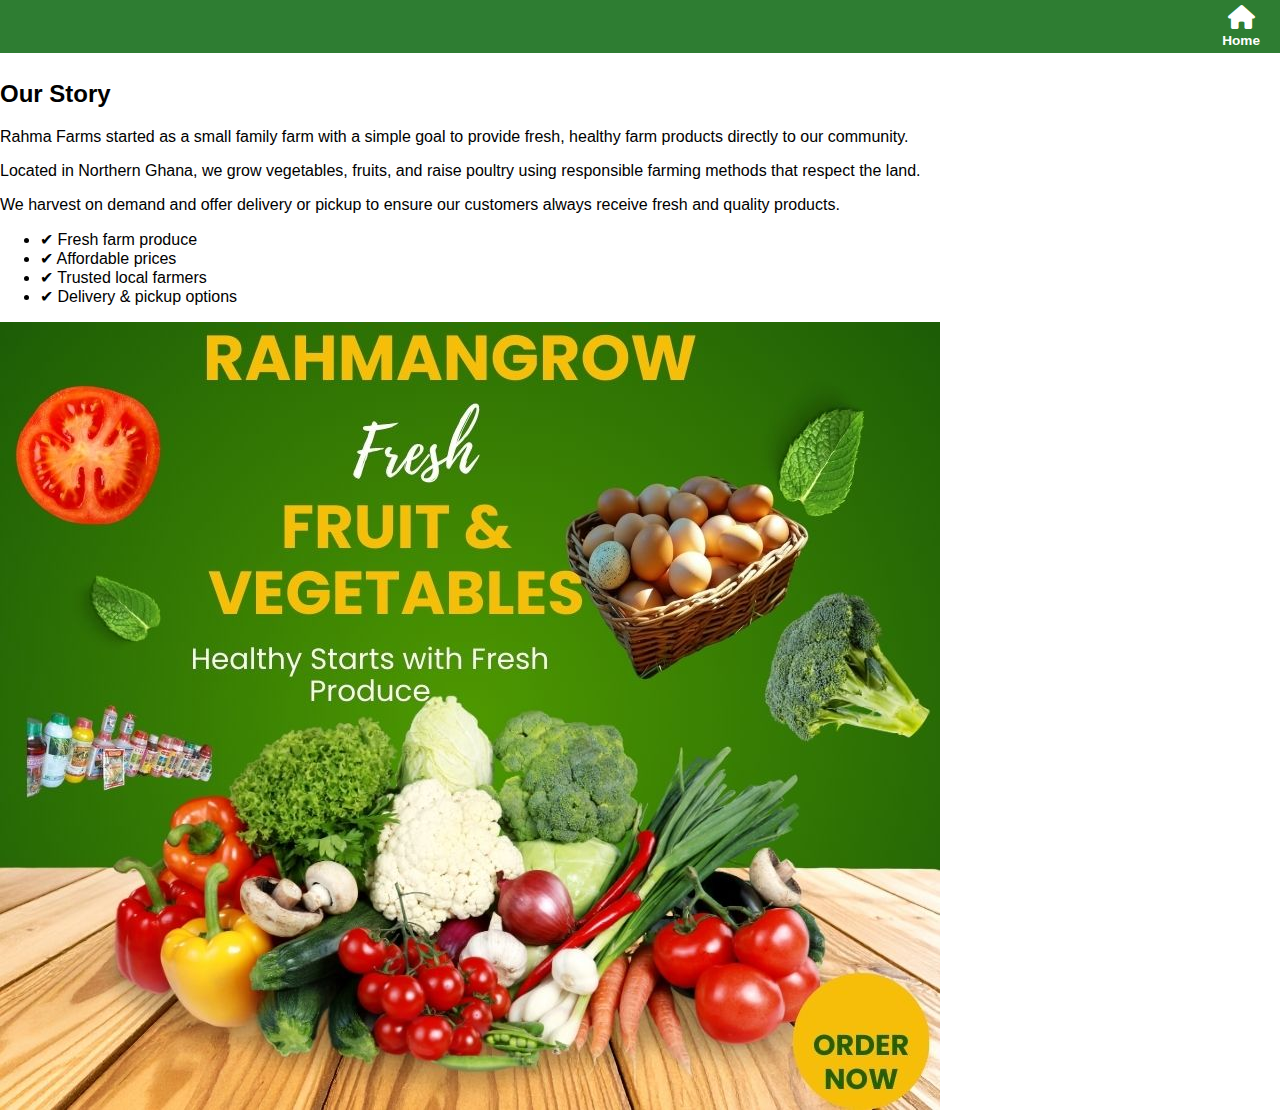
<file: about.html>
<!DOCTYPE html>
<html lang="en">
<head>
  <meta charset="UTF-8">
  <title>About Us</title>
  <link rel="stylesheet" href="style.css">
  <link rel="stylesheet" href="https://cdnjs.cloudflare.com/ajax/libs/font-awesome/6.5.0/css/all.min.css">
</head>
<body>
  <!-- NAVIGATION BAR -->
<header>
  <nav class="navbar">

    <div class="logo">
      <a href="index.html"></a>
    </div>

    <ul class="nav-links" id="nav-links">
      <li>
        <a href="index.html">
          <i class="fas fa-house"></i>
          <span>Home</span>
        </a>
      </li>

      

    <button class="menu-toggle" id="menu-toggle">☰</button>

  </nav>
</header>


<section class="page-hero">
  <h1>About Our Farm</h1>
</section>

<section class="about">
  <div class="about-container">

    <div class="about-text">
      <h2>Our Story</h2>
      <p>
        Rahma Farms started as a small family farm with a simple goal
        to provide fresh, healthy farm products directly to our community.
      </p>
      <p>
        Located in Northern Ghana, we grow vegetables, fruits, and raise
        poultry using responsible farming methods that respect the land.
      </p>
      <p>
        We harvest on demand and offer delivery or pickup to ensure our
        customers always receive fresh and quality products.
      </p>

      <ul>
        <li>✔ Fresh farm produce</li>
        <li>✔ Affordable prices</li>
        <li>✔ Trusted local farmers</li>
        <li>✔ Delivery & pickup options</li>
      </ul>
    </div>

    <div class="about-image">
      <img src="Green Yellow Modern Fresh Fruit & Vegetables Promotion Facebook Post.jpg" alt="Our Farm">
    </div>

  </div>
</section>

<script type="module" src="cart.js"></script>
<script>
  const toggle = document.getElementById("menu-toggle");
  const navLinks = document.getElementById("nav-links");

  toggle.addEventListener("click", () => {
    navLinks.classList.toggle("active");
  });

  window.addEventListener("scroll", function() {
    const navbar = document.querySelector(".navbar");
    navbar.classList.toggle("scrolled", window.scrollY > 20);
  });
</script>
</body>
</html>
</file>
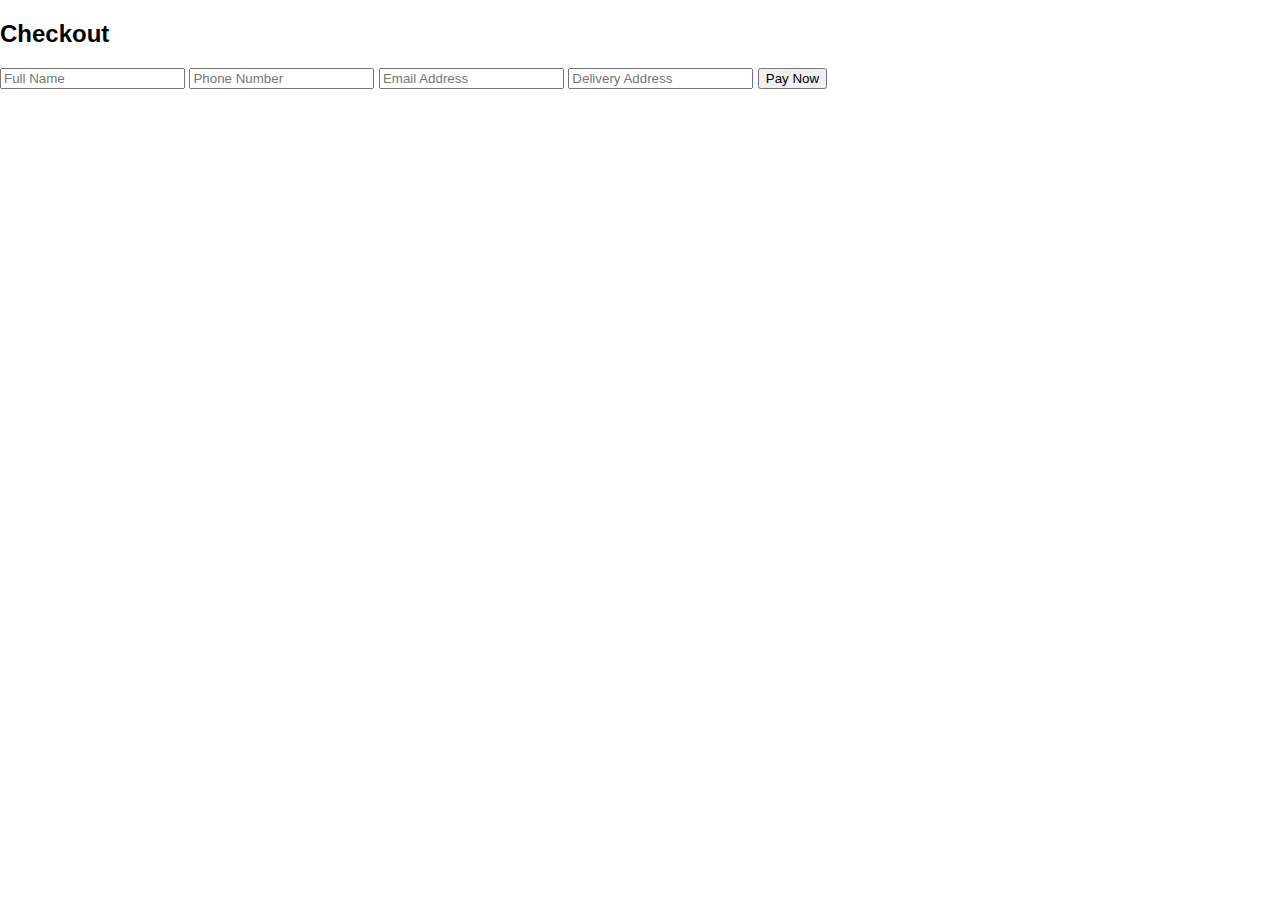
<file: checkout.html>
<!DOCTYPE html>
<html>
<head>
  <title>Checkout</title>
  <link rel="stylesheet" href="style.css">
</head>
<body>

<h2>Checkout</h2>

<form id="checkout-form">
  <input type="text" id="name" placeholder="Full Name" required>
  <input type="tel" id="phone" placeholder="Phone Number" required>
  <input type="email" id="email" placeholder="Email Address" required>
  <input type="text" id="address" placeholder="Delivery Address" required>

  <button type="button" onclick="payWithPaystack()" class="pay-btn">
    Pay Now
  </button>
</form>

<script src="https://js.paystack.co/v1/inline.js"></script>
<script src="checkout.js"></script>

</body>
</html>
</file>
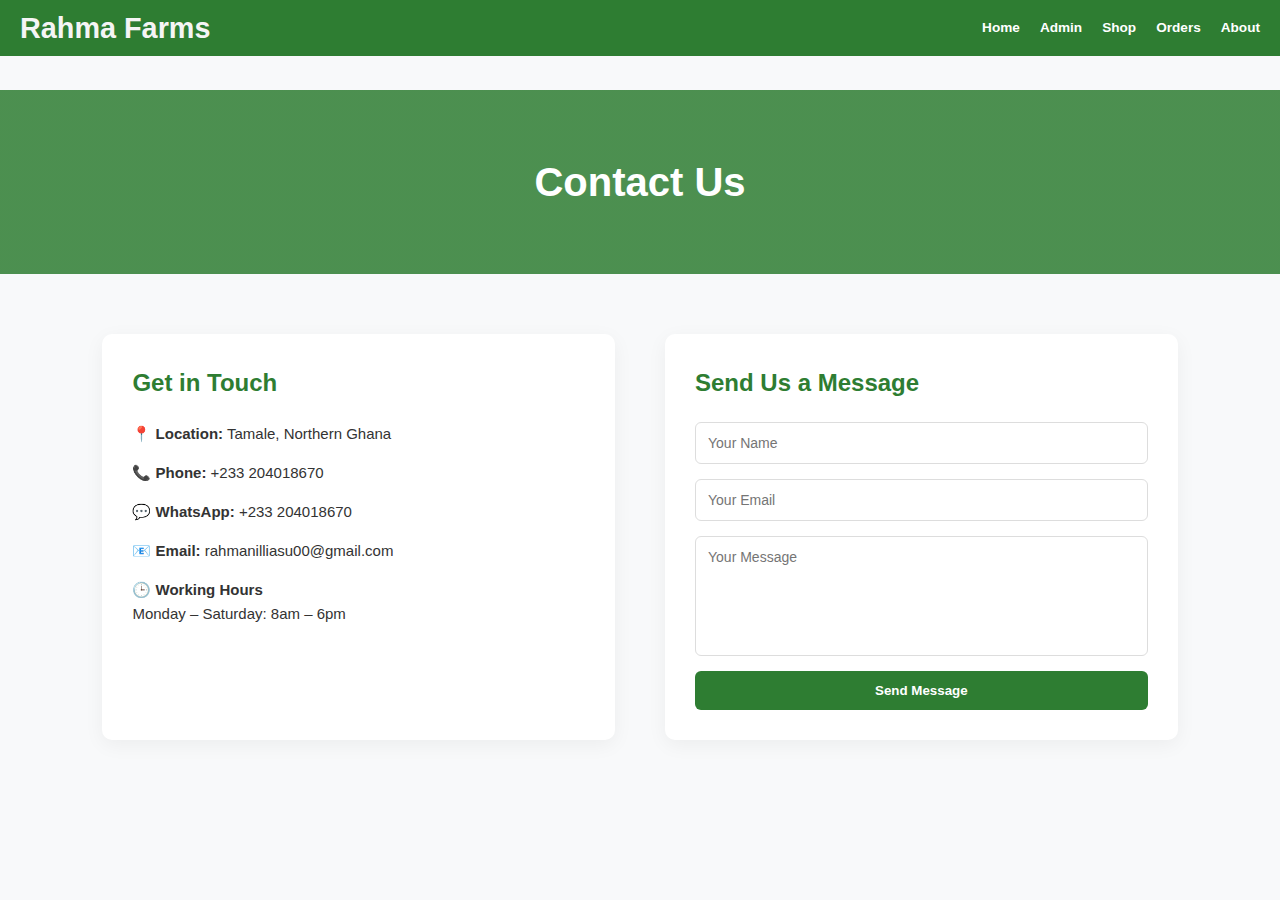
<file: contact.html>
<!DOCTYPE html>
<html lang="en">
<head>
  <meta charset="UTF-8">
  <!-- ✅ PUT IT HERE -->
    <meta http-equiv="Content-Security-Policy"
          content="script-src 'self' https://secure.vendor.com;">

  <title>Contact Us | Rahma Farms</title>
  <link rel="stylesheet" href="style.css">
  <link rel="stylesheet" href="contact.css">
</head>
<body>
  <!-- NAVIGATION BAR -->
<header>
  <nav class="navbar">
    
    <div class="logo">
      <a href="index.html">Rahma Farms</a>
    </div>

    <button class="menu-toggle" id="menu-toggle">☰</button>

    <ul class="nav-links" id="nav-links">
      <li><a href="index.html">Home</a></li>
      <li><a href="dashboard.html">Admin</a></li>
      <li><a href="shop.html">Shop</a></li>
      <li><a href="order.html">Orders</a></li>
      <li><a href="about.html">About</a></li>
      
    </ul>

  </nav>
</header>

<section class="page-hero">
  <h1>Contact Us</h1>
</section>

<section class="contact">
  <div class="contact-container">

    <div class="contact-info">
      <h2>Get in Touch</h2>
      <p><strong>📍 Location:</strong> Tamale, Northern Ghana</p>
      <p><strong>📞 Phone:</strong> +233 204018670</p>
      <p><strong>💬 WhatsApp:</strong> +233 204018670</p>
      <p><strong>📧 Email:</strong> rahmanilliasu00@gmail.com</p>

      <p><strong>🕒 Working Hours</strong><br>
      Monday – Saturday: 8am – 6pm</p>
    </div>

    <div class="contact-form">
      <h2>Send Us a Message</h2>
      <form>
        <input type="text" placeholder="Your Name" required>
        <input type="email" placeholder="Your Email" required>
        <textarea placeholder="Your Message" required></textarea>
        <button type="submit">Send Message</button>
      </form>
    </div>

  </div>
</section>
<script type="module" src="cart.js"></script>
<script type="module" src="contact.js"></script>
</body>
</html>
</file>
<file: style.css>
/* ================= GLOBAL ================= */
.navbar .nav-links li {
  list-style: none;
}
* {
  box-sizing: border-box;
}

body {
  margin: 0;
  font-family: Arial, sans-serif;
}

header {
  height: auto;
}
/* ================= NAVBAR ================= */
.navbar {
  display: flex;
  justify-content: space-between;
  align-items: center;
  padding: 5px 20px; /* FIXED */
  background: #2e7d32;
  position: fixed;
  top: 0;
  left: 0;
  width: 100%;
  z-index: 1000;
}

.navbar .logo a {
  font-size: 1.8rem;
  color: #f5f5f5;
  font-weight: bold;
  text-decoration: none;
}

.navbar .nav-links {
  list-style: none;
  display: flex;
  gap: 20px;
  margin: 0;
  padding: 0;
  position: relative;
}

.navbar .nav-links li {
  position: relative;
}

.navbar .nav-links li a {
  color: black;
  text-decoration: none;
  font-weight: bold;
  transition: color 0.3s ease;
}

.navbar .nav-links li a:hover {
  color: #ffcc00;
}
.navbar .nav-links li {
  list-style: none;   /* removes bullet */
  margin: 0;
  padding: 0;
}

#cartBadge {
  background: red;
  color: white;
  font-size: 0.75rem;
  padding: 2px 6px;
  border-radius: 50%;
  vertical-align: top;
  margin-left: 5px;
}
.navbar .nav-links li a {
  display: flex;          /* make flex container */
  flex-direction: column; /* stack icon and text vertically */
  align-items: center;    /* center horizontally */
  justify-content: center;
  text-decoration: none;
  color: white;           /* or your navbar color */
  font-weight: bold;
  font-size: 0.85rem;     /* adjust text size */
  gap: 4px;               /* space between icon and text */
}

.navbar .nav-links li a i {
  font-size: 1.5rem;      /* icon size */
}

/* ================= DROPDOWN ================= */
.navbar .nav-links .dropdown {
  position: absolute;
  top: 100%;
  left: 0;
  min-width: 180px;
  display: none;
  z-index: 2000;
}

.navbar .nav-links li:hover .dropdown {
  display: block;
}

.navbar .nav-links .dropdown a {
  display: block;
  padding: 10px 15px;
  text-decoration: none;
  
}

.navbar .nav-links .dropdown a:hover {
  background: #f5f5f5;
}

/* ================= TOP LOGO NAVBAR ================= */

.top-navbar {
  position: sticky;   /* stays at top */
  top: 0;
  width: 100%;        /* full width */
  background-color: darkgrey;
  padding: 0px 0;
  display: flex;
  justify-content: center;  /* center horizontally */
  align-items: center;      /* center vertically */
  z-index: 100;
  box-shadow: 0 2px 10px rgba(0,0,0,0.1);
}

/* Logo Image */
.top-logo img {
  max-height: 130px;   /* prevents overflow */
  width: 250px;        /* keeps correct ratio */
}

/* ================= SEARCH BAR ================= */
.search-bar,
.search-container {
  position: relative;
  z-index: 1;
}
.search-section {
  margin-top: 100px;   /* pushes it below navbar */
  padding: 20px;
}

/* ================= MENU TOGGLE ================= */
.menu-toggle {
  display: none;
  font-size: 26px;
  color: white;
  cursor: pointer;
  background: none;
  border: none;
}

/* ================= HERO SECTION ================= */

#hero {
  width: 100%;
  min-height: 90vh;
  background: linear-gradient(135deg, #e8f5e9, #c8e6c9);
  display: flex;
  justify-content: center;
  padding: 40px 20px;
}

/* GRID ONLY — no flex anywhere */
.hero-container {
  width: 100%;
  max-width: 1200px;
  margin: 0 auto;

  display: grid;
  grid-template-columns: repeat(4, 1fr);
  gap: 20px;
}

/* Tablet */
@media (max-width: 992px) {
  .hero-container {
    grid-template-columns: repeat(3, 1fr);
  }
}

/* Mobile → 2 per row */
@media (max-width: 600px) {
  .hero-container {
    grid-template-columns: repeat(2, 1fr);
  }
}
/* ================= STORY ================= */
.story {
  padding: 60px 20px;
  background: #f9f9f9;
}

.story-container {
  max-width: 1100px;
  margin: auto;
  display: flex;
  gap: 40px;
  align-items: center;
  flex-wrap: wrap;
}

.story-text {
  flex: 1;
}

.story-text h2 {
  font-size: 2rem;
  margin-bottom: 15px;
  color: #2e7d32;
}

.story-text p {
  margin-bottom: 15px;
  line-height: 1.6;
  color: #555;
}

.story-image {
  flex: 1;
}

.story-image img {
  width: 100%;
  border-radius: 10px;
}

/* ================= PRODUCTS ================= */ 
.product-card {

  background: whitesmoke;
  border-radius: 10px;
  padding: 1px;
  text-align: center;
  
}

.product-card img {
  width: 100%;
  height: 120px;
  object-fit: cover;
  border-radius: 8px;
}

.product-card h3 {
  font-size: 15px;
  margin: 2px  1px;
}

.product-card p {
  font-size: 15px;
  font-weight: bold;
}



/* ================= PROMO ================= */
#promo-container {
  display: flex;
  flex-direction: column;
  gap: 20px;
  max-width: 900px;
  margin: 20px auto;
  padding: 0 15px;
}

.promo-banner {
  padding: 20px;
  text-align: center;
  border-radius: 10px;
  background: linear-gradient(135deg, #f5f5f5, #ffffff);
  box-shadow: 0 4px 15px rgba(0,0,0,0.08);
}

.promo-banner img {
  width: 30%;
  max-width: 320px;
  height: auto;
  margin-top: 15px;
  border-radius: 10px;
}

.promo-button {
  display: inline-block;
  margin-top: 15px;
  padding: 14px 28px;
  background: green;
  color: white;
  text-decoration: none;
  border-radius: 8px;
  font-weight: bold;
}

.promo-button:hover {
  background: darkgreen;
}


.home-links {
  display: flex;
  justify-content: center;
  gap: 20px;
  padding: 50px 20px;
  flex-wrap: wrap;
}

.home-links .link-card {
  background: #f8fafc;
  padding: 25px 20px;
  border-radius: 12px;
  text-align: center;
  box-shadow: 0 4px 12px rgba(0,0,0,0.08);
  flex: 1 1 200px; /* responsive width */
  max-width: 250px;
  transition: transform 0.3s ease, box-shadow 0.3s ease;
}

.home-links .link-card:hover {
  transform: translateY(-4px);
  box-shadow: 0 8px 20px rgba(0,0,0,0.12);
}

.home-links .link-card a {
  color: inherit;
  text-decoration: none;
}

.home-links .link-card h3 {
  margin-top: 10px;
  margin-bottom: 8px;
  font-size: 18px;
  color: #2e7d32;
}

.home-links .link-card p {
  font-size: 14px;
  color: #333;
}
/* ================= SUBSCRIBE ================= */
#subscribe-form {
  display: flex;
  flex-wrap: wrap;
  justify-content: center;
  gap: 12px;
  padding: 10px 15px;
  border-radius: 6px;
  max-width: 700px;
  margin: 20px auto;
  box-shadow: 0 2px 8px rgba(0,0,0,0.08);
  background: #fff;
}

#subscribe-form input {
  flex: 1 1 250px;
  padding: 10px 12px;
  border-radius: 4px;
  border: 1px solid blue;
  font-size: 1rem;
}

#subscribe-form button {
  padding: 12px 25px;
  border: 1px solid #ccc;
  border-radius: 4px;
  font-weight: 600;
  cursor: pointer;
  background:#f9f9f9;
}

#newsletter-msg {
  width: 100%;
  text-align: center;
  margin-top: 12px;
  font-weight: 500;
}

@media (max-width: 768px) {

  /* Move navbar to bottom */
  .navbar {
    top: auto;
    bottom: 0;
    padding: 12px 0;
    justify-content: center;
  }
  /* Hidden by default */
#subscribe-form {
  display: none;
  margin-top: 15px;
}

/* Shown when JS toggles .active */
#subscribe-form.active {
  display: block;
}


  /* Hide logo & hamburger */
  .logo,
  .menu-toggle {
    display: none;
  }

  /* Make links horizontal */
  .navbar .nav-links {
    position: static;
    display: flex;
    flex-direction: row;
    justify-content: space-around;
    align-items: center;
    width: 100%;
    gap: 0;
  }

  .navbar .nav-links li {
    list-style: none;
  }

  .navbar .nav-links li a {
    color: white;
    font-size: 13px;
  }

  /* Add space so content doesn't hide */
  body {
    padding-bottom: 75px;
  }

}

  .story-container {
    flex-direction: column;
  }

  .product-grid {
    grid-template-columns: repeat(auto-fit, minmax(200px, 1fr));
  }


@media (max-width: 500px) {
  .product-grid {
    grid-template-columns: repeat(auto-fit, minmax(150px, 1fr));
  }
}


@media (max-width: 600px) {

  .product-grid {
    grid-template-columns: repeat(2, 1fr);
    gap: 15px;
  }

  .product-card img {
    height: 140px;
  }

  .product-card h3 {
    font-size: 1rem;
  }

  .product-card p {
    font-size: 0.85rem;
  }

  .product-card .price {
    font-size: 1rem;
  }

  .product-card button {
    padding: 10px 16px;
    font-size: 0.85rem;
  }
}
</file>
<file: contact.css>
/* =========================
   GLOBAL RESET
========================= */
* {
  margin: 0;
  padding: 0;
  box-sizing: border-box;
  font-family: Arial, Helvetica, sans-serif;
}

body {
  background-color: #f8f9fa;
  color: #333;
  line-height: 1.6;
}

/* =========================
   HERO SECTION
========================= */
.page-hero {
  margin-top: 90px; /* keep if navbar is fixed */
  padding: 60px 0;
  text-align: center;
  background: linear-gradient(rgba(46,125,50,0.85), rgba(46,125,50,0.85)),
              url("https://images.unsplash.com/photo-1500937386664-56d1dfef3854");
  background-size: cover;
  background-position: center;
  color: #fff;
}

.page-hero h1 {
  font-size: 40px;
  font-weight: bold;
}

/* =========================
   CONTACT SECTION
========================= */
.contact {
  padding: 60px 8%;
}

.contact-container {
  display: flex;
  gap: 50px;
  flex-wrap: wrap;
  justify-content: space-between;
}

.contact-info,
.contact-form {
  flex: 1;
  min-width: 300px;
  background: #fff;
  padding: 30px;
  border-radius: 10px;
  box-shadow: 0 5px 20px rgba(0,0,0,0.05);
}

.contact-info h2,
.contact-form h2 {
  margin-bottom: 20px;
  color: #2e7d32;
}

.contact-info p {
  margin-bottom: 15px;
  font-size: 15px;
}

/* =========================
   FORM STYLING
========================= */
.contact-form form {
  display: flex;
  flex-direction: column;
}

.contact-form input,
.contact-form textarea {
  margin-bottom: 15px;
  padding: 12px;
  border: 1px solid #ddd;
  border-radius: 6px;
  font-size: 14px;
  transition: 0.3s;
}

.contact-form input:focus,
.contact-form textarea:focus {
  border-color: #2e7d32;
  outline: none;
}

.contact-form textarea {
  resize: none;
  height: 120px;
}

.contact-form button {
  padding: 12px;
  border: none;
  background: #2e7d32;
  color: #fff;
  font-weight: bold;
  border-radius: 6px;
  cursor: pointer;
  transition: 0.3s;
}

.contact-form button:hover {
  background: #1b5e20;
}

/* =========================
   RESPONSIVE DESIGN
========================= */
@media (max-width: 768px) {
  .contact-container {
    flex-direction: column;
  }
}
</file>
